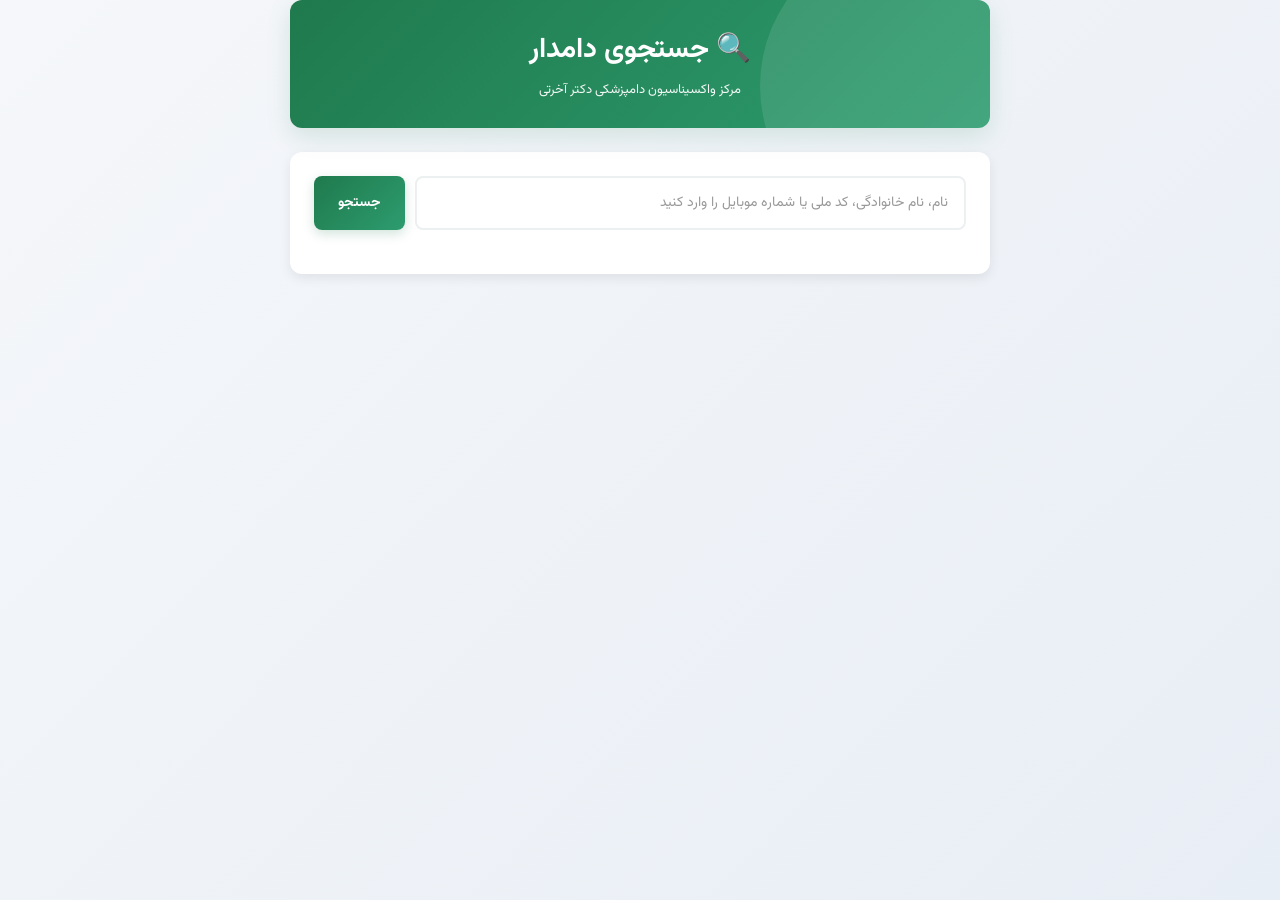
<file: index.html>
<!DOCTYPE html>
<html dir="rtl" lang="fa">
<head>
<meta charset="utf-8">
<meta name="viewport" content="width=device-width, initial-scale=1, viewport-fit=cover">
<title>جستجوی دامدار | مرکز واکسیناسیون دکتر آخرتی</title>
<style>
* { box-sizing: border-box; }

:root {
  --primary: #1f7a4d;
  --primary-dark: #165a3a;
  --primary-light: #2d9c6f;
  --accent: #e67e22;
  --success: #27ae60;
  --danger: #e74c3c;
  --info: #3498db;
  --light: #ecf0f1;
  --dark: #2c3e50;
  --border: #bdc3c7;
  --text: #2c3e50;
  --bg: #ffffff;
  --bg-light: #f5f7fa;
}

html, body {
  margin: 0;
  padding: 0;
  height: 100%;
}

body {
  font-family: "B Nazanin", "Vazirmatn", Tahoma, sans-serif;
  background: linear-gradient(135deg, #f5f7fa 0%, #e8eef5 100%);
  color: var(--text);
  padding: env(safe-area-inset-left, 0) env(safe-area-inset-right, 0) env(safe-area-inset-bottom, 16px) env(safe-area-inset-top, 16px);
  min-height: 100vh;
}

.container { max-width: 700px; margin: 0 auto; }

header {
  background: linear-gradient(135deg, var(--primary) 0%, var(--primary-light) 100%);
  color: white;
  padding: 28px 20px;
  border-radius: 12px;
  margin-bottom: 24px;
  box-shadow: 0 8px 24px rgba(31, 122, 77, 0.15);
  text-align: center;
  position: relative;
  overflow: hidden;
}

header::before {
  content: '';
  position: absolute;
  top: -50%;
  right: -10%;
  width: 300px;
  height: 300px;
  background: rgba(255,255,255,0.1);
  border-radius: 50%;
}

h1 {
  margin: 0;
  font-size: 28px;
  font-weight: bold;
  position: relative;
  z-index: 1;
}

.subtitle {
  margin: 8px 0 0 0;
  font-size: 13px;
  opacity: 0.95;
  position: relative;
  z-index: 1;
}

.search-section {
  background: var(--bg);
  padding: 24px;
  border-radius: 12px;
  box-shadow: 0 4px 12px rgba(0,0,0,0.08);
  margin-bottom: 24px;
}

.search-box {
  display: flex;
  gap: 10px;
  margin-bottom: 20px;
  flex-wrap: wrap;
}

.search-box input {
  flex: 1;
  min-width: 200px;
  padding: 14px 16px;
  border: 2px solid var(--light);
  border-radius: 8px;
  font-family: inherit;
  font-size: 14px;
  color: var(--text);
  transition: all 0.3s ease;
}

.search-box input:focus {
  outline: none;
  border-color: var(--primary);
  box-shadow: 0 0 0 3px rgba(31, 122, 77, 0.1);
}

.search-box input::placeholder {
  color: #999;
}

button {
  padding: 12px 24px;
  border: none;
  border-radius: 8px;
  font-family: inherit;
  font-size: 14px;
  font-weight: bold;
  cursor: pointer;
  transition: all 0.3s ease;
  white-space: nowrap;
}

.btn-primary {
  background: linear-gradient(135deg, var(--primary) 0%, var(--primary-light) 100%);
  color: white;
  box-shadow: 0 4px 12px rgba(31, 122, 77, 0.2);
}

.btn-primary:active { transform: scale(0.98); }
.btn-primary:hover { box-shadow: 0 6px 16px rgba(31, 122, 77, 0.3); }

.btn-secondary {
  background: var(--info);
  color: white;
}

.btn-secondary:hover { background: #2980b9; }

.status {
  padding: 14px 16px;
  border-radius: 8px;
  margin-bottom: 20px;
  font-size: 14px;
  font-weight: 500;
  animation: slideIn 0.3s ease;
}

@keyframes slideIn { from { opacity: 0; transform: translateY(-10px); } to { opacity: 1; transform: translateY(0); } }

.status.success { background: #d4edda; color: #155724; border: 1px solid #c3e6cb; }
.status.error { background: #f8d7da; color: #721c24; border: 1px solid #f5c6cb; }
.status.loading { background: #e2f4ff; color: #004085; border: 1px solid #b6e4ff; }
.status.info { background: #d1ecf1; color: #0c5460; border: 1px solid #bee5eb; }

.results { margin-top: 20px; }

.result-card {
  background: white;
  padding: 18px;
  border-radius: 10px;
  margin-bottom: 14px;
  border-right: 5px solid var(--primary);
  box-shadow: 0 2px 8px rgba(0,0,0,0.06);
  animation: slideIn 0.3s ease;
  transition: all 0.3s ease;
}

.result-card:hover {
  box-shadow: 0 6px 16px rgba(0,0,0,0.12);
  transform: translateY(-2px);
}

.source-tag {
  display: inline-block;
  padding: 5px 10px;
  border-radius: 5px;
  font-size: 11px;
  font-weight: bold;
  margin-bottom: 10px;
}

.source-tag.local-tag { background: #e3f2fd; color: #1565c0; }
.source-tag.online-tag { background: #f3e5f5; color: #6a1b9a; }

.card-header h3 {
  margin: 0 0 16px 0;
  color: var(--primary);
  font-size: 18px;
}

.card-fields {
  display: grid;
  gap: 12px;
}

.field-item {
  display: flex;
  gap: 12px;
  padding: 10px;
  background: var(--bg-light);
  border-radius: 6px;
  align-items: center;
}

.field-icon {
  font-size: 20px;
  min-width: 24px;
}

.field-content {
  flex: 1;
}

.field-label {
  font-size: 12px;
  color: #666;
  margin-bottom: 2px;
  font-weight: bold;
}

.field-value {
  font-size: 14px;
  color: var(--text);
  font-weight: 500;
}

.card-actions {
  margin-top: 14px;
  display: flex;
  gap: 8px;
}

.btn-edit {
  flex: 1;
  background: var(--primary);
  color: white;
  padding: 10px 12px;
  font-size: 13px;
}

.btn-edit:hover { background: var(--primary-dark); }

.no-result {
  padding: 40px 20px;
  text-align: center;
  color: #666;
  background: var(--bg-light);
  border-radius: 8px;
  font-size: 15px;
  line-height: 1.6;
}

.modal-overlay {
  position: fixed;
  top: 0;
  left: 0;
  right: 0;
  bottom: 0;
  background: rgba(0,0,0,0.5);
  display: flex;
  align-items: flex-end;
  z-index: 1000;
  animation: fadeIn 0.3s ease;
}

@keyframes fadeIn { from { opacity: 0; } to { opacity: 1; } }

.modal-dialog {
  background: white;
  width: 100%;
  max-width: 500px;
  border-radius: 16px 16px 0 0;
  box-shadow: 0 -4px 20px rgba(0,0,0,0.15);
  max-height: 85vh;
  overflow-y: auto;
  animation: slideUp 0.3s ease;
}

@keyframes slideUp { from { transform: translateY(100%); } to { transform: translateY(0); } }

.modal-header {
  display: flex;
  justify-content: space-between;
  align-items: center;
  padding: 18px 20px;
  border-bottom: 1px solid var(--light);
  background: linear-gradient(135deg, var(--primary) 0%, var(--primary-light) 100%);
  color: white;
  border-radius: 16px 16px 0 0;
}

.modal-header h2 { margin: 0; font-size: 18px; }

.modal-close {
  background: rgba(255,255,255,0.2);
  color: white;
  border: none;
  width: 32px;
  height: 32px;
  border-radius: 50%;
  cursor: pointer;
  font-size: 18px;
}

.modal-body {
  padding: 20px;
}

.modal-footer {
  padding: 16px 20px;
  border-top: 1px solid var(--light);
  display: flex;
  gap: 10px;
  background: var(--bg-light);
}

.modal-footer button { flex: 1; }

.form-field {
  margin-bottom: 16px;
}

.form-field label {
  display: block;
  margin-bottom: 6px;
  font-weight: bold;
  font-size: 13px;
  color: var(--text);
}

.form-input {
  width: 100%;
  padding: 11px 13px;
  border: 1px solid var(--border);
  border-radius: 6px;
  font-family: inherit;
  font-size: 14px;
  color: var(--text);
  transition: all 0.2s;
}

.form-input:focus {
  outline: none;
  border-color: var(--primary);
  box-shadow: 0 0 0 3px rgba(31,122,77,0.1);
}

/* ===== کارت فشرده نتایج ===== */
.result-card { padding: 9px 12px; margin-bottom: 8px; border-right-width: 4px; border-radius: 8px; transform: none !important; }
.rc-top { display: flex; align-items: center; justify-content: space-between; gap: 8px; margin-bottom: 5px; }
.rc-name { font-size: 15px; font-weight: bold; color: var(--primary); line-height: 1.4; }
.rc-tag { font-size: 12px; margin-left: 2px; }
.rc-grid { display: grid; grid-template-columns: 1fr 1fr; gap: 2px 12px; }
.rc-item { font-size: 12.5px; line-height: 1.7; color: var(--text); overflow-wrap: anywhere; }
.rc-item.rc-wide { grid-column: 1 / -1; }
.rc-k { color: #777; }
.rc-v { font-weight: 600; }
.rc-edit { padding: 4px 10px; font-size: 12px; border-radius: 6px; background: var(--primary); color: #fff; white-space: nowrap; }
.rc-edit:hover { background: var(--primary-dark); }

/* ===== نمایش تک‌خطی (اطلاعات کنار هم در یک ردیف) ===== */
.result-card { padding: 8px 12px; margin-bottom: 6px; }
.rc-line { display: flex; flex-wrap: wrap; align-items: center; gap: 3px 16px; }
.rc-name { font-size: 15px; font-weight: bold; color: var(--primary); white-space: nowrap; }
.rc-item { font-size: 12.5px; line-height: 1.6; white-space: nowrap; }
.rc-edit { margin-right: auto; }
</style>
<link rel="preconnect" href="https://fonts.googleapis.com">
<link rel="preconnect" href="https://fonts.gstatic.com" crossorigin>
<link href="https://fonts.googleapis.com/css2?family=Vazirmatn:wght@400;500;700&display=swap" rel="stylesheet">
<link rel="manifest" href="./manifest.json">
<meta name="theme-color" content="#1f7a4d">
<link rel="icon" href="./icon-192.png">
<link rel="apple-touch-icon" href="./icon-192.png">
<meta name="mobile-web-app-capable" content="yes">
<meta name="apple-mobile-web-app-capable" content="yes">
<meta name="apple-mobile-web-app-status-bar-style" content="black-translucent">
<meta name="apple-mobile-web-app-title" content="جستجوی دامدار">
</head>
<body>

<div class="container">
<header>
  <h1>🔍 جستجوی دامدار</h1>
  <p class="subtitle">مرکز واکسیناسیون دامپزشکی دکتر آخرتی</p>
</header>

<div class="search-section">
  <div class="search-box">
    <input type="text" id="searchInput" placeholder="نام، نام خانوادگی، کد ملی یا شماره موبایل را وارد کنید" />
    <button class="btn-primary" onclick="doSearch()">جستجو</button>
  </div>
  <div id="searchStatus"></div>
  <div id="searchResults" class="results"></div>
</div>

</div>

<script src="./common.js"></script>
<script>
function doSearch(){
  const q = document.getElementById("searchInput").value;
  const status = document.getElementById("searchStatus");
  const results = document.getElementById("searchResults");
  performSearch(q, status, results, false);
}

document.getElementById("searchInput").addEventListener("keypress", function(e){
  if(e.key === "Enter") doSearch();
});

if("serviceWorker" in navigator){
  window.addEventListener("load", ()=>{
    navigator.serviceWorker.register("./sw.js").catch(()=>{});
  });
}
</script>

</body>
</html>
</file>
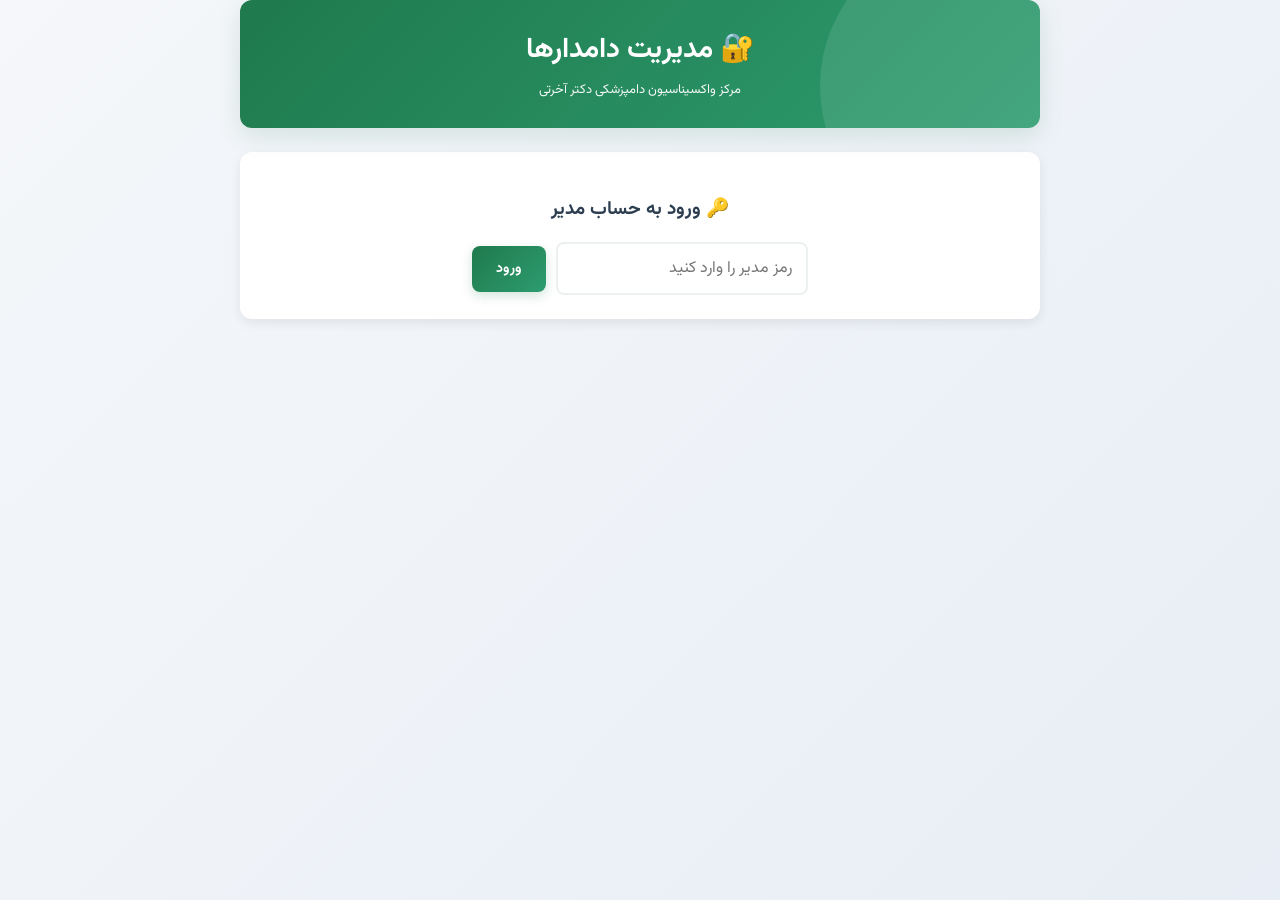
<file: admin.html>
<!DOCTYPE html>
<html dir="rtl" lang="fa">
<head>
<meta charset="utf-8">
<meta name="viewport" content="width=device-width, initial-scale=1, viewport-fit=cover">
<title>مدیریت دامدارها | مرکز واکسیناسیون دکتر آخرتی</title>
<style>
* { box-sizing: border-box; }

:root {
  --primary: #1f7a4d;
  --primary-dark: #165a3a;
  --primary-light: #2d9c6f;
  --accent: #e67e22;
  --success: #27ae60;
  --danger: #e74c3c;
  --info: #3498db;
  --light: #ecf0f1;
  --dark: #2c3e50;
  --border: #bdc3c7;
  --text: #2c3e50;
  --bg: #ffffff;
  --bg-light: #f5f7fa;
}

html, body {
  margin: 0;
  padding: 0;
  height: 100%;
}

body {
  font-family: "B Nazanin", "Vazirmatn", Tahoma, sans-serif;
  background: linear-gradient(135deg, #f5f7fa 0%, #e8eef5 100%);
  color: var(--text);
  padding: env(safe-area-inset-left, 0) env(safe-area-inset-right, 0) env(safe-area-inset-bottom, 16px) env(safe-area-inset-top, 16px);
  min-height: 100vh;
}

.container { max-width: 800px; margin: 0 auto; }

header {
  background: linear-gradient(135deg, var(--primary) 0%, var(--primary-light) 100%);
  color: white;
  padding: 28px 20px;
  border-radius: 12px;
  margin-bottom: 24px;
  box-shadow: 0 8px 24px rgba(31, 122, 77, 0.15);
  text-align: center;
  position: relative;
  overflow: hidden;
}

header::before {
  content: '';
  position: absolute;
  top: -50%;
  right: -10%;
  width: 300px;
  height: 300px;
  background: rgba(255,255,255,0.1);
  border-radius: 50%;
}

h1 {
  margin: 0;
  font-size: 28px;
  font-weight: bold;
  position: relative;
  z-index: 1;
}

.subtitle {
  margin: 8px 0 0 0;
  font-size: 13px;
  opacity: 0.95;
  position: relative;
  z-index: 1;
}

.pin-section {
  background: white;
  padding: 24px;
  border-radius: 12px;
  margin-bottom: 20px;
  box-shadow: 0 4px 12px rgba(0,0,0,0.08);
  text-align: center;
}

.pin-input {
  display: flex;
  gap: 10px;
  align-items: center;
  justify-content: center;
  flex-wrap: wrap;
  margin-top: 16px;
}

input[type="password"] {
  padding: 12px 14px;
  border: 2px solid var(--light);
  border-radius: 8px;
  font-family: inherit;
  font-size: 16px;
  min-width: 200px;
  transition: all 0.3s;
}

input[type="password"]:focus {
  outline: none;
  border-color: var(--primary);
  box-shadow: 0 0 0 3px rgba(31, 122, 77, 0.1);
}

button {
  padding: 12px 24px;
  border: none;
  border-radius: 8px;
  font-family: inherit;
  font-size: 14px;
  font-weight: bold;
  cursor: pointer;
  transition: all 0.3s ease;
}

.btn-primary {
  background: linear-gradient(135deg, var(--primary) 0%, var(--primary-light) 100%);
  color: white;
  box-shadow: 0 4px 12px rgba(31, 122, 77, 0.2);
}

.btn-primary:hover { box-shadow: 0 6px 16px rgba(31, 122, 77, 0.3); }
.btn-primary:active { transform: scale(0.98); }

.btn-secondary {
  background: var(--info);
  color: white;
}

.btn-secondary:hover { background: #2980b9; }

.hidden { display: none !important; }

.admin-panel { display: none; }
.admin-panel.visible { display: block; }

.section {
  background: white;
  padding: 24px;
  border-radius: 12px;
  margin-bottom: 24px;
  box-shadow: 0 4px 12px rgba(0,0,0,0.08);
}

.section h2 {
  margin: 0 0 20px 0;
  color: var(--primary);
  font-size: 20px;
  display: flex;
  align-items: center;
  gap: 8px;
}

.search-box {
  display: flex;
  gap: 10px;
  margin-bottom: 16px;
  flex-wrap: wrap;
}

.search-box input {
  flex: 1;
  min-width: 200px;
  padding: 12px 14px;
  border: 2px solid var(--light);
  border-radius: 8px;
  font-family: inherit;
  font-size: 14px;
  transition: all 0.3s;
}

.search-box input:focus {
  outline: none;
  border-color: var(--primary);
  box-shadow: 0 0 0 3px rgba(31, 122, 77, 0.1);
}

.status {
  padding: 14px 16px;
  border-radius: 8px;
  margin-bottom: 16px;
  font-size: 14px;
  font-weight: 500;
  animation: slideIn 0.3s ease;
}

@keyframes slideIn { from { opacity: 0; transform: translateY(-10px); } to { opacity: 1; transform: translateY(0); } }

.status.success, .status.ok { background: #d4edda; color: #155724; border: 1px solid #c3e6cb; }
.status.error, .status.err { background: #f8d7da; color: #721c24; border: 1px solid #f5c6cb; }
.status.warn { background: #fff3cd; color: #856404; border: 1px solid #ffeeba; }
.status.loading { background: #e2f4ff; color: #004085; border: 1px solid #b6e4ff; }
.status.info { background: #d1ecf1; color: #0c5460; border: 1px solid #bee5eb; }
.import-box { border: 2px dashed var(--border); border-radius: 10px; padding: 18px; text-align: center; background: var(--bg-light); }
.import-box input[type=file] { margin: 10px 0; max-width: 100%; }

.results { margin-top: 16px; }

.result-card {
  background: var(--bg-light);
  padding: 16px;
  border-radius: 10px;
  margin-bottom: 12px;
  border-right: 5px solid var(--primary);
  animation: slideIn 0.3s ease;
  transition: all 0.3s ease;
}

.result-card:hover {
  box-shadow: 0 4px 12px rgba(0,0,0,0.08);
  transform: translateY(-2px);
}

.source-tag {
  display: inline-block;
  padding: 5px 10px;
  border-radius: 5px;
  font-size: 11px;
  font-weight: bold;
  margin-bottom: 10px;
}

.source-tag.local-tag { background: #e3f2fd; color: #1565c0; }
.source-tag.online-tag { background: #f3e5f5; color: #6a1b9a; }

.result-card h3 {
  margin: 0 0 12px 0;
  color: var(--primary);
  font-size: 16px;
}

.field-item {
  display: flex;
  gap: 10px;
  padding: 8px;
  background: white;
  border-radius: 5px;
  align-items: center;
  margin-bottom: 6px;
}

.field-icon { font-size: 16px; min-width: 20px; }

.field-content { flex: 1; }

.field-label { font-size: 11px; color: #666; font-weight: bold; }

.field-value { font-size: 13px; color: var(--text); }

.card-actions {
  margin-top: 12px;
  display: flex;
  gap: 8px;
}

.btn-edit {
  flex: 1;
  background: var(--primary);
  color: white;
  padding: 9px 12px;
  font-size: 12px;
}

.btn-edit:hover { background: var(--primary-dark); }

.form-grid {
  display: grid;
  gap: 16px;
}

.form-field {
  display: flex;
  flex-direction: column;
}

.form-field label {
  margin-bottom: 6px;
  font-weight: bold;
  font-size: 13px;
  color: var(--dark);
}

.form-input {
  padding: 11px 13px;
  border: 2px solid var(--light);
  border-radius: 6px;
  font-family: inherit;
  font-size: 14px;
  color: var(--text);
  transition: all 0.3s;
}

.form-input:focus {
  outline: none;
  border-color: var(--primary);
  box-shadow: 0 0 0 3px rgba(31, 122, 77, 0.1);
}

.form-actions {
  display: flex;
  gap: 10px;
  margin-top: 20px;
}

.form-actions button {
  flex: 1;
}

.modal-overlay {
  position: fixed;
  top: 0;
  left: 0;
  right: 0;
  bottom: 0;
  background: rgba(0,0,0,0.5);
  display: flex;
  align-items: flex-end;
  z-index: 1000;
}

.modal-dialog {
  background: white;
  width: 100%;
  max-width: 500px;
  border-radius: 16px 16px 0 0;
  box-shadow: 0 -4px 20px rgba(0,0,0,0.15);
  max-height: 85vh;
  overflow-y: auto;
  animation: slideUp 0.3s ease;
}

@keyframes slideUp { from { transform: translateY(100%); } to { transform: translateY(0); } }

.modal-header {
  display: flex;
  justify-content: space-between;
  align-items: center;
  padding: 18px 20px;
  border-bottom: 1px solid var(--light);
  background: linear-gradient(135deg, var(--primary) 0%, var(--primary-light) 100%);
  color: white;
}

.modal-header h2 { margin: 0; font-size: 18px; }

.modal-close {
  background: rgba(255,255,255,0.2);
  color: white;
  border: none;
  width: 32px;
  height: 32px;
  border-radius: 50%;
  cursor: pointer;
  font-size: 18px;
}

.modal-body { padding: 20px; }

.modal-footer {
  padding: 16px 20px;
  border-top: 1px solid var(--light);
  display: flex;
  gap: 10px;
  background: var(--bg-light);
}

.modal-footer button { flex: 1; }

.no-result {
  padding: 32px 20px;
  text-align: center;
  color: #666;
  background: var(--bg-light);
  border-radius: 8px;
  font-size: 14px;
}

.hint {
  background: #e8f5e9;
  color: #2e7d32;
  padding: 14px;
  border-radius: 8px;
  font-size: 13px;
  text-align: center;
  margin-top: 24px;
}

/* ===== کارت فشرده نتایج ===== */
.result-card { padding: 9px 12px; margin-bottom: 8px; border-right-width: 4px; border-radius: 8px; transform: none !important; }
.rc-top { display: flex; align-items: center; justify-content: space-between; gap: 8px; margin-bottom: 5px; }
.rc-name { font-size: 15px; font-weight: bold; color: var(--primary); line-height: 1.4; }
.rc-tag { font-size: 12px; margin-left: 2px; }
.rc-grid { display: grid; grid-template-columns: 1fr 1fr; gap: 2px 12px; }
.rc-item { font-size: 12.5px; line-height: 1.7; color: var(--text); overflow-wrap: anywhere; }
.rc-item.rc-wide { grid-column: 1 / -1; }
.rc-k { color: #777; }
.rc-v { font-weight: 600; }
.rc-edit { padding: 4px 10px; font-size: 12px; border-radius: 6px; background: var(--primary); color: #fff; white-space: nowrap; }
.rc-edit:hover { background: var(--primary-dark); }

/* ===== نمایش تک‌خطی (اطلاعات کنار هم در یک ردیف) ===== */
.result-card { padding: 8px 12px; margin-bottom: 6px; }
.rc-line { display: flex; flex-wrap: wrap; align-items: center; gap: 3px 16px; }
.rc-name { font-size: 15px; font-weight: bold; color: var(--primary); white-space: nowrap; }
.rc-item { font-size: 12.5px; line-height: 1.6; white-space: nowrap; }
.rc-edit { margin-right: auto; }
</style>
<link rel="preconnect" href="https://fonts.googleapis.com">
<link rel="preconnect" href="https://fonts.gstatic.com" crossorigin>
<link href="https://fonts.googleapis.com/css2?family=Vazirmatn:wght@400;500;700&display=swap" rel="stylesheet">
<link rel="manifest" href="./manifest.json">
<meta name="theme-color" content="#1f7a4d">
</head>
<body>

<div class="container">
<header>
  <h1>🔐 مدیریت دامدارها</h1>
  <p class="subtitle">مرکز واکسیناسیون دامپزشکی دکتر آخرتی</p>
</header>

<!-- بخش رمز -->
<div class="pin-section" id="pinSection">
  <h3>🔑 ورود به حساب مدیر</h3>
  <div class="pin-input">
    <input type="password" id="adminPin" placeholder="رمز مدیر را وارد کنید" />
    <button class="btn-primary" onclick="checkPin()">ورود</button>
  </div>
</div>

<!-- پنل مدیریت -->
<div class="admin-panel" id="adminPanel">

<!-- جستجو و ویرایش -->
<div class="section">
  <h2>🔍 جستجو و ویرایش</h2>
  <div class="search-box">
    <input type="text" id="searchInput" placeholder="نام، نام خانوادگی، کد ملی یا شماره موبایل" />
    <button class="btn-primary" onclick="doSearch()">جستجو</button>
  </div>
  <div id="searchStatus"></div>
  <div id="searchResults" class="results"></div>
</div>

<!-- اضافه کردن رکورد جدید -->
<div class="section">
  <h2>➕ اضافه کردن دامدار جدید</h2>
  <div class="form-grid">
    <div class="form-field">
      <label>👤 نام *</label>
      <input type="text" id="form_firstName" placeholder="نام دامدار" class="form-input" />
    </div>
    <div class="form-field">
      <label>👨‍👩‍👧 نام خانوادگی *</label>
      <input type="text" id="form_lastName" placeholder="نام خانوادگی" class="form-input" />
    </div>
    <div class="form-field">
      <label>🆔 کد ملی *</label>
      <input type="text" id="form_nationalCode" placeholder="10 رقم" class="form-input" />
    </div>
    <div class="form-field">
      <label>👨 نام پدر *</label>
      <input type="text" id="form_fatherName" placeholder="نام پدر" class="form-input" />
    </div>
    <div class="form-field">
      <label>📱 شماره موبایل *</label>
      <input type="text" id="form_mobile" placeholder="09..." class="form-input" />
    </div>
    <div class="form-field">
      <label>📍 روستا / آدرس *</label>
      <input type="text" id="form_village" placeholder="روستا یا آدرس" class="form-input" />
    </div>
  </div>
  <div class="form-actions">
    <button class="btn-primary" onclick="addNewRecord()">💾 ذخیره</button>
    <button class="btn-secondary" onclick="clearForm()">🔄 پاک کردن</button>
  </div>
</div>

<!-- ورود گروهی از اکسل -->
<div class="section">
  <h2>📥 ورود گروهی از اکسل</h2>
  <div class="import-box">
    <div style="font-size:13px;color:#555;line-height:1.8">
      ستون‌های فایل: نام، نام خانوادگی، کد ملی، نام پدر، شماره موبایل، روستا / آدرس<br>
      رکوردهایی که کد ملی‌شان قبلاً ثبت شده باشد به‌روزرسانی می‌شوند، بقیه اضافه می‌شوند.
    </div>
    <input type="file" id="excelFile" accept=".xlsx,.xls" />
    <div><button class="btn-primary" onclick="importExcel()">📥 شروع ورود اطلاعات</button></div>
    <div id="importStatus" style="margin-top:14px"></div>
  </div>
</div>

<div class="section">
  <h2>🧹 حافظه این دستگاه</h2>
  <div style="font-size:13px;color:#555;line-height:1.8;margin-bottom:12px">
    جستجو همیشه اول از گوگل شیت انجام می‌شود. نسخه ذخیره‌شده روی این دستگاه فقط برای وقتی است که اینترنت نباشد.
    اگر فکر می‌کنی نسخه قدیمی یا اشتباه روی این دستگاه مانده، آن را پاک کن (به گوگل شیت دست نمی‌زند).
  </div>
  <button class="btn-secondary" onclick="clearLocalCache()">🧹 پاک کردن حافظه این دستگاه</button>
  <span id="cacheInfo" style="margin-right:10px;font-size:13px;color:#555"></span>
</div>

<div class="hint">
  💡 برای ویرایش رکورد موجود بالا جستجو کنید و دکمه "ویرایش" را بزنید
</div>

</div>

</div>

<script src="./xlsx.full.min.js"></script>
<script src="./common.js"></script>
<script>
const ADMIN_PIN = "1234";

function checkPin(){
  const pin = document.getElementById("adminPin").value;
  if(pin === ADMIN_PIN){
    document.getElementById("pinSection").classList.add("hidden");
    document.getElementById("adminPanel").classList.add("visible");
  } else {
    alert("❌ رمز اشتباه است!");
  }
}

document.getElementById("adminPin").addEventListener("keypress", function(e){
  if(e.key === "Enter") checkPin();
});

function doSearch(){
  const q = document.getElementById("searchInput").value;
  const status = document.getElementById("searchStatus");
  const results = document.getElementById("searchResults");
  performSearch(q, status, results, true);
}

document.getElementById("searchInput").addEventListener("keypress", function(e){
  if(e.key === "Enter") doSearch();
});

async function addNewRecord(){
  const rec = {
    firstName: document.getElementById("form_firstName").value.trim(),
    lastName: document.getElementById("form_lastName").value.trim(),
    nationalCode: document.getElementById("form_nationalCode").value.trim(),
    fatherName: document.getElementById("form_fatherName").value.trim(),
    mobile: document.getElementById("form_mobile").value.trim(),
    village: document.getElementById("form_village").value.trim()
  };

  const emptyFields = Object.keys(rec).filter(k => !rec[k]);
  if(emptyFields.length){
    alert("⚠️ لطفاً تمام فیلدها را پر کنید!");
    return;
  }

  const existed = upsertLocal(rec, rec.nationalCode);
  let onlineOk = true;
  if(navigator.onLine){
    try{ await updateOnline(rec, rec.nationalCode); }catch(e){ onlineOk = false; }
  }else{ onlineOk = false; }

  alert(onlineOk ? (existed ? "✅ این کد ملی قبلاً ثبت بود؛ اطلاعاتش به‌روزرسانی شد." : "✅ دامدار جدید اضافه شد!") : "⚠️ فقط روی این دستگاه ذخیره شد. ارسال به گوگل شیت انجام نشد.");
  clearForm();
}


const IMPORT_HEADERS = {
  "نام":"firstName","نام خانوادگی":"lastName","کد ملی":"nationalCode",
  "نام پدر":"fatherName","شماره موبایل":"mobile","روستا / آدرس":"village",
  "firstName":"firstName","lastName":"lastName","nationalCode":"nationalCode",
  "fatherName":"fatherName","mobile":"mobile","village":"village"
};
function faDigitsToEn(v){
  return String(v).replace(/[۰-۹]/g, d => "۰۱۲۳۴۵۶۷۸۹".indexOf(d))
                  .replace(/[٠-٩]/g, d => "٠١٢٣٤٥٦٧٨٩".indexOf(d));
}
async function importExcel(){
  const st = document.getElementById("importStatus");
  const file = document.getElementById("excelFile").files[0];
  if(!file){ st.className="status warn"; st.textContent="ابتدا فایل اکسل را انتخاب کنید."; return; }
  st.className="status loading"; st.textContent="⏳ در حال خواندن فایل...";
  try{
    const buf = await file.arrayBuffer();
    const wb = XLSX.read(buf, {type:"array"});
    const rows = XLSX.utils.sheet_to_json(wb.Sheets[wb.SheetNames[0]], {defval:""});
    const recs = [];
    let skipped = 0;
    rows.forEach(r => {
      const rec = {firstName:"",lastName:"",nationalCode:"",fatherName:"",mobile:"",village:""};
      Object.keys(r).forEach(h => {
        const k = IMPORT_HEADERS[String(h).trim()];
        if(k) rec[k] = faDigitsToEn(r[h]).trim();
      });
      if(!rec.nationalCode && !rec.mobile){ skipped++; return; }
      recs.push(rec);
    });
    if(!recs.length){ st.className="status error"; st.textContent="هیچ رکورد معتبری پیدا نشد. سرستون‌ها را بررسی کنید."; return; }

    // حافظه دستگاه
    const list = getLocalRecords();
    const idx = new Map(list.map((r,i)=>[r.nationalCode, i]));
    let added = 0, updated = 0;
    recs.forEach(rec => {
      if(rec.nationalCode && idx.has(rec.nationalCode)){ list[idx.get(rec.nationalCode)] = rec; updated++; }
      else{ list.push(rec); if(rec.nationalCode) idx.set(rec.nationalCode, list.length-1); added++; }
    });
    saveLocalRecords(list);

    // گوگل شیت (دسته‌های ۴۰۰ تایی)
    if(!navigator.onLine){
      st.className="status warn";
      st.textContent=`✅ ${recs.length} رکورد در دستگاه ذخیره شد، ولی اینترنت وصل نبود و به گوگل شیت ارسال نشد.`;
      return;
    }
    const CHUNK = 400;
    for(let i=0; i<recs.length; i+=CHUNK){
      st.className="status loading";
      st.textContent=`⏳ ارسال به گوگل شیت... ${Math.min(i+CHUNK,recs.length)} از ${recs.length}`;
      await postToScript({action:"bulkUpdate", records:recs.slice(i,i+CHUNK)});
    }
    st.className="status success";
    st.textContent=`✅ تمام شد: ${added} رکورد جدید، ${updated} به‌روزرسانی` + (skipped?`، ${skipped} ردیف بدون کد ملی و موبایل نادیده گرفته شد.`:".");
  }catch(e){
    st.className="status error";
    st.textContent="⚠️ خطا در ورود اطلاعات. فایل یا اینترنت را بررسی کنید و دوباره تلاش کنید.";
  }
}

function updateCacheInfo(){
  const el=document.getElementById("cacheInfo");
  if(el) el.textContent="تعداد رکورد روی این دستگاه: "+getLocalRecords().length;
}
function clearLocalCache(){
  if(!confirm("حافظه این دستگاه پاک شود؟ اطلاعات گوگل شیت دست نمی‌خورد.")) return;
  localStorage.removeItem(LOCAL_KEY);
  updateCacheInfo();
  alert("✅ حافظه این دستگاه پاک شد.");
}
updateCacheInfo();

function clearForm(){
  document.getElementById("form_firstName").value = "";
  document.getElementById("form_lastName").value = "";
  document.getElementById("form_nationalCode").value = "";
  document.getElementById("form_fatherName").value = "";
  document.getElementById("form_mobile").value = "";
  document.getElementById("form_village").value = "";
}

if("serviceWorker" in navigator){
  window.addEventListener("load", ()=>{
    navigator.serviceWorker.register("./sw.js").catch(()=>{});
  });
}
</script>

</body>
</html>
</file>
